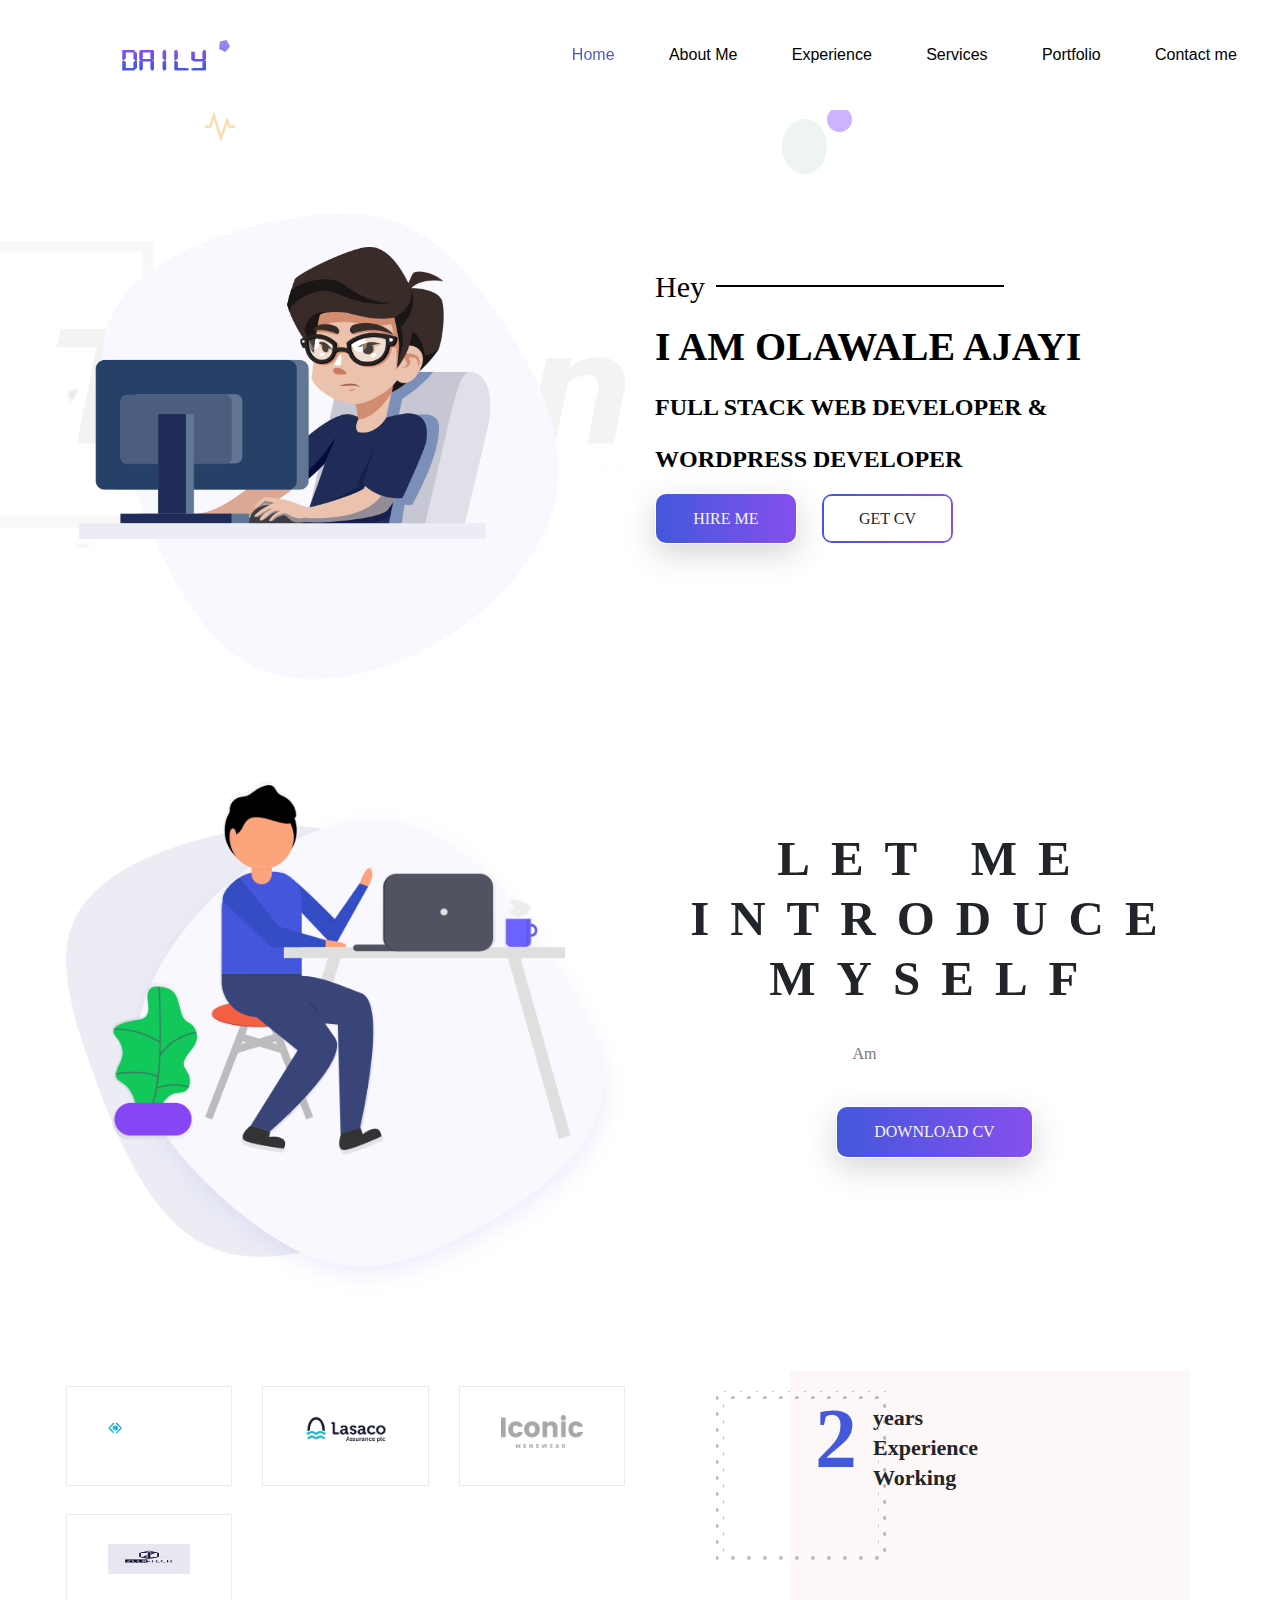
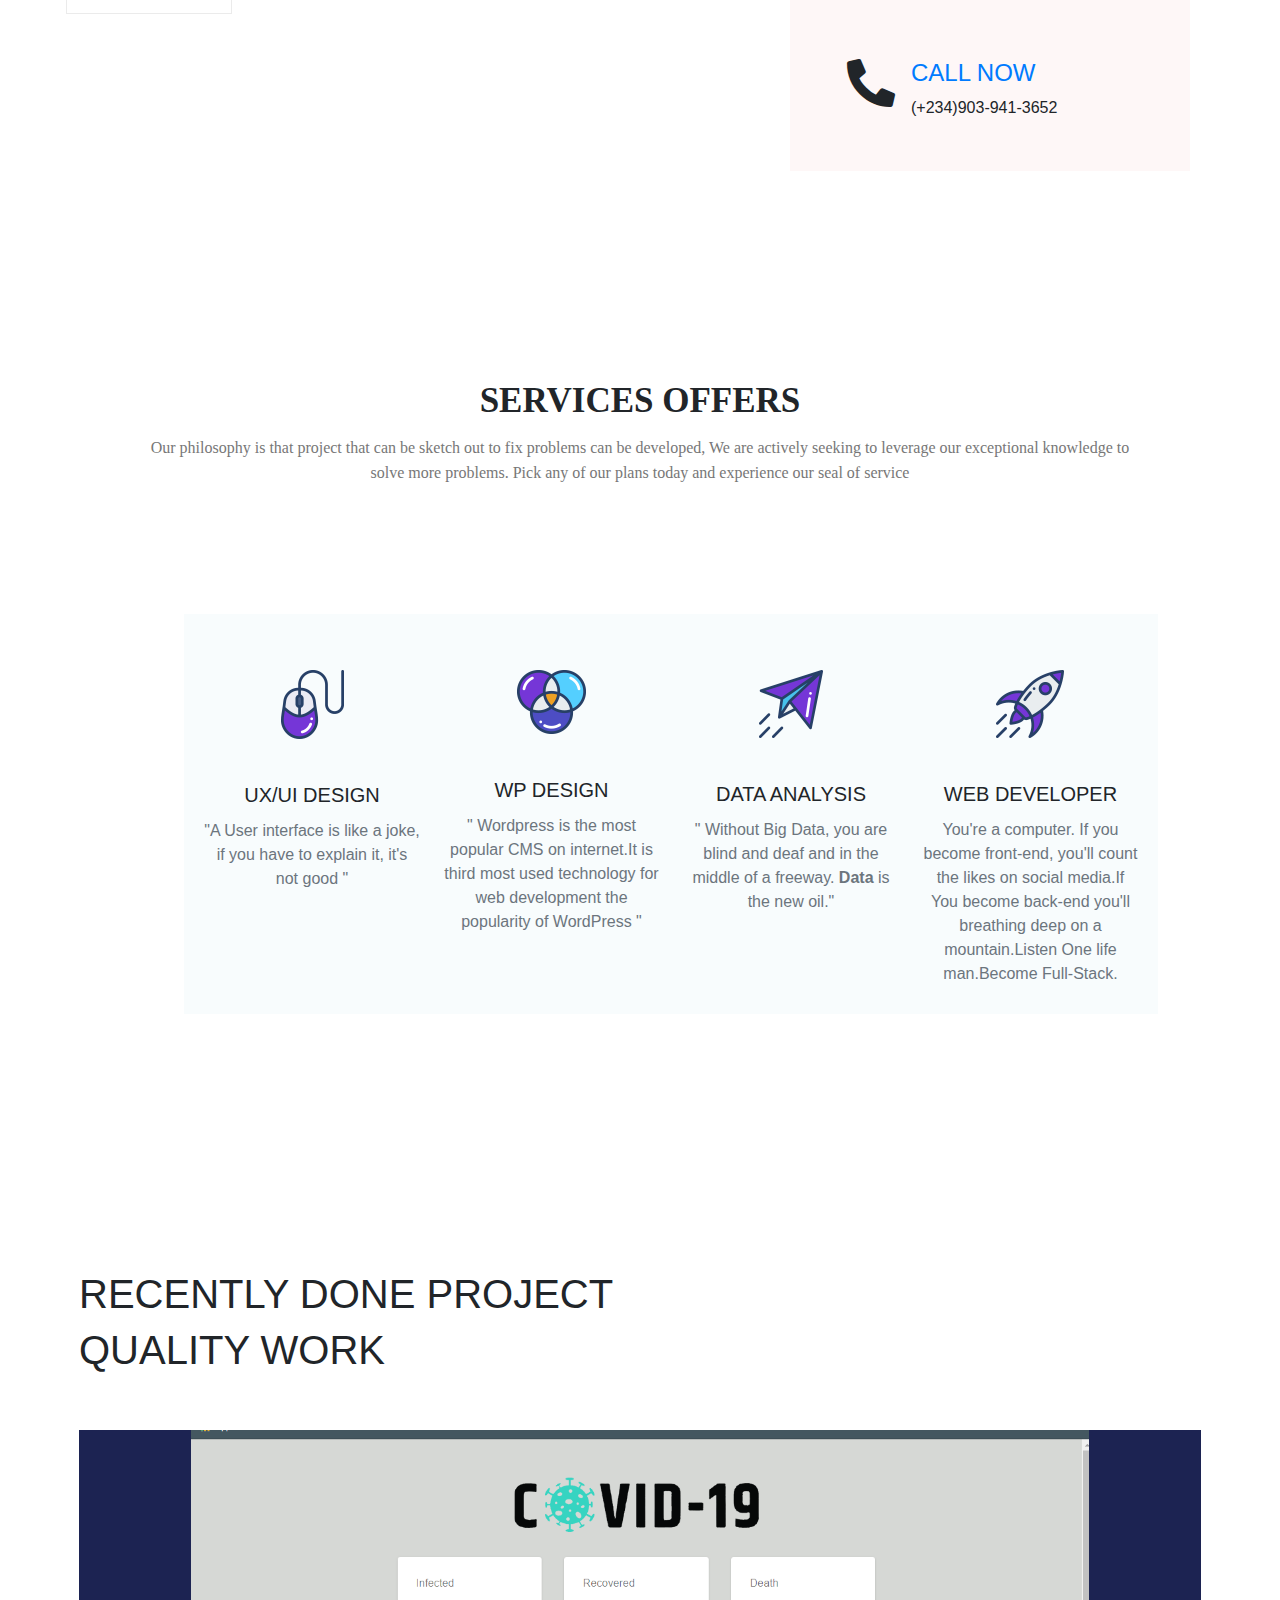
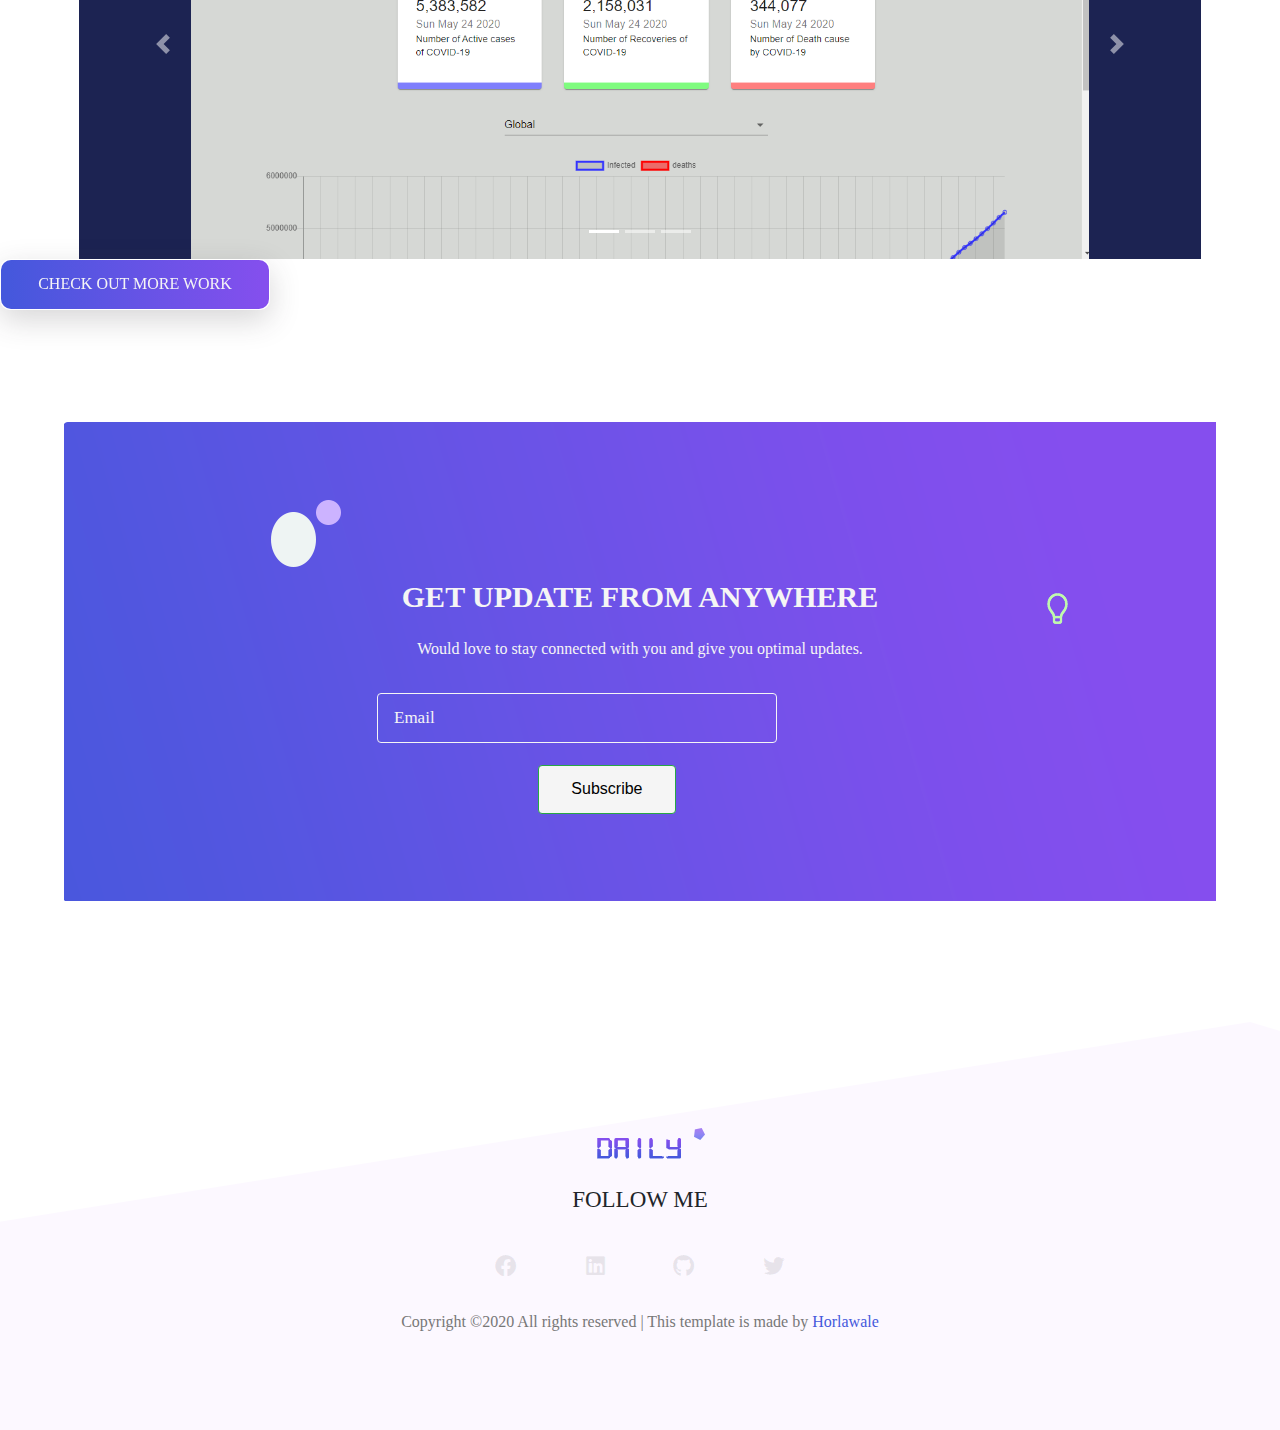
<file: index.html>
<!DOCTYPE html>
<html lang="en">
<head>
    <meta charset="UTF-8">
    <title>Document</title>
    <link rel="stylesheet" href="./css/bootstrap.min.css">
    <link rel="stylesheet" href="./css/all.min.css">
    <link rel="stylesheet" href="./css/style.css">
    <link rel="stylesheet" href="./css/responsive.css">
    <link rel="stylesheet" href="./vendor/owl.carousel/css/owl.carousel.css" type="text/css">
    <link rel="stylesheet" href="./vendor/owl.carousel/css/owl.theme.default.min.css" type="text/css">

</head>
<body>
<!---start header area------>
<header class="header_area">
<div class="main-menu">
         <nav class="navbar navbar-expand-lg navbar-light">
  <a class="navbar-brand" href="#"><img src="images/logo.png" alt="logo"></a>
  <button class="navbar-toggler" type="button" data-toggle="collapse" data-target="#navbarNavDropdown" aria-controls="navbarNavDropdown" aria-expanded="false" aria-label="Toggle navigation">
    <span class="navbar-toggler-icon"></span>
  </button>
  <div class="collapse navbar-collapse" id="navbarNavDropdown">
   <div class="mr-auto"></div>
    <ul class="navbar-nav">
      <li class="nav-item active">
        <a class="nav-link" href="index.html">Home <span class="sr-only">(current)</span></a>
      </li>
      <li class="nav-item">
        <a class="nav-link" href="#about-area">About Me</a>
      </li>
      <li class="nav-item">
        <a class="nav-link" href="#experience">Experience</a>
      </li>
       <li class="nav-item">
        <a class="nav-link" href="#service">Services</a>
      </li>
      <li class="nav-item">
        <a class="nav-link" href="#portfolio">Portfolio</a>
      </li>
       <li class="nav-item">
        <a class="nav-link" href="#contact-me">Contact me</a>
      </li>
    </ul>
  </div>
 </nav>
 </div>
</header>
<!----ending header area----->

<!----Site main area--------->
<main class="site-main">
    <section class="site-banner">
        <div class="container">
            <div class="row">
                <div class="col-lg-6 col-md-12 banner-images">
                    <img src="images/banner/banner-image.png" alt="banner images" class="img-fliud" width="100%">
                </div>
                <div class="col-lg-6 col-md-12 site-title">
                    <h3 class="title-text">Hey</h3>
                    <h1 class="title-text text-uppercase">I am Olawale Ajayi</h1>
                    <h4 class="title-text text-uppercase">Full Stack Web Developer &amp; wordpress developer</h4>
                    <div class="site-buttons">
                        <div class="d-flex flex-row flex-wrap">
                           <a href="contact.html"> <button type="button" class="btn button primary-button mr-4 text-uppercase">Hire Me</button></a>
                            <a href="CV/AJAYI%20OLAWALE%20OLUWAFEMI%20CV.pdf" download="AJAYI OLAWALE OLUWAFEMI CV"><button type="button" class="btn button secondary-button text-uppercase">Get CV</button></a>
                        </div>
                    </div>
                </div>
            </div>
        </div>
    </section>
<!-- =====Start About area======= -->
<section class="about-area" id="about-area">
    <div class="container-fluid">
        <div class="row">
            <div class="col-lg-6 col-md-12">
                <div class="about-image">
                    <img src="./images/about-us.png" alt="About us" class="img-fluid">
                </div>
            </div>
            
            <div class="col-lg-6 col-md-12 about-title">
               <div class="text-center">
                    <h2 class="text-uppercase pt-5">
                    <span>Let me</span>
                    <span>Introduce</span>
                    <span>Myself</span>
                    </h2>
                    <div class="paragraph py-4">
                        <p class="para">
                            Am
                        </p>
                    </div>
                    <a href="CV/AJAYI%20OLAWALE%20OLUWAFEMI%20CV.pdf" download="AJAYI OLAWALE OLUWAFEMI CV"><button type="button" class="btn button primary-button text-uppercase">Download Cv</button></a>
                </div>
            </div>
        </div>
    </div>
</section>
<!-- ===== Close About area======= -->
<!-- ===== branding  area======= -->
<section class="brand-area" id="experience">
    <div class="container-fluid">
        <div class="row">
            <div class="col-xl-6 col-lg-12 col-md-12">
                <div class="first-row row">
                    <div class="col-lg-4 col-md-6 col-sm-6">
                        <div class="single-brand">
                            <img src="./images/brands/logo-with-text.png" alt="brand image">
                        </div>
                    </div>
                    <div class="col-lg-4 col-md-6 col-sm-6">
                        <div class="single-brand">
                            <img src="./images/brands/logo_lasaco.png" alt="brand image">
                        </div>
                    </div>
                    <div class="col-lg-4 col-md-6 col-sm-6">
                        <div class="single-brand">
                            <img src="./images/brands/logo3.png" alt="brand image">
                        </div>
                    </div>
                    <div class="col-lg-4 col-md-6 col-sm-6">
                        <div class="single-brand">
                            <img src="./images/brands/logo_zeek.jpg" alt="brand image">
                        </div>
                    </div>
                    
                </div>
            </div>
            <div class="col-xl-6 col-lg-12 col-md-12">
                <div class="experience-area">
                    <div class="d-flex flex-row years-area">
                    <h2 class="p-3 years">2</h2>
                    <h2>
                         <span>years</span>
                         <span>Experience</span>
                         <span>Working</span>
                    </h2>
                    </div>
                    <div class="d-flex flex-row flex-wrap call-area">
                    <span><i class="fas fa-phone-alt fa-3x px-3"></i></span>
                    <div class="call-now">
                    <a href="#" class="text-uppercase h4 font-roboto">Call Now</a>
                    <span class="font-roboto py-2">(+234)903-941-3652</span>
                    </div>
                    </div>
                    <div class="bg-panel"></div>
                </div>
            </div>
        </div>
    </div>
</section>
<!-- ===== end branding  area======= -->
<!-- ===== start service area======= -->
<section class="services-area" id="service">
   <div class="container">
       <div class="row">
           <div class="col-lg-12 text-center services-title">
               <h1 class="text-uppercase title-text">Services Offers</h1>
               <p class="para">
                   Our philosophy is that project that can be sketch out to fix problems can be developed,
                   We are actively seeking to leverage our exceptional knowledge to solve more problems. Pick any of our plans today and experience our seal of service
               </p>
           </div>
       </div>
       <div class="container services-list">
           <div class="row">
               <div class="col-lg-3 col-md-6 col-sm-12">
                   <div class="services">
                       <div class="service-img text-center py-4">
                           <img src="./images/services/s1.png" alt="services">
                       </div>
                       <div class="card-body text-center">
                           <h5 class="card-title text-uppercase font-roboto">Ux/ui design</h5>
                           <p class="card-text text-secondary">
                            "A User interface is like a joke, if you have to explain it, it's not good "
                           </p>
                       </div>
                   </div>
               </div> 
                <div class="col-lg-3 col-md-6 col-sm-12">
                   <div class="services">
                       <div class="service-img text-center py-4">
                           <img src="./images/services/s2.png" alt="services">
                       </div>
                       <div class="card-body text-center">
                           <h5 class="card-title text-uppercase font-roboto">Wp design</h5>
                           <p class="card-text text-secondary">
                           " Wordpress is the most popular CMS on internet.It is third most used technology for web development the popularity of WordPress "
                           </p>
                       </div>
                   </div>
               </div>              
               <div class="col-lg-3 col-md-6 col-sm-12">
                   <div class="services">
                       <div class="service-img text-center py-4">
                           <img src="./images/services/s3.png" alt="services">
                       </div>
                       <div class="card-body text-center">
                           <h5 class="card-title text-uppercase font-roboto">Data Analysis</h5>
                           <p class="card-text text-secondary">
                          " Without Big Data, you are blind and deaf and in the middle of a freeway.
                            <strong>Data</strong> is the new oil." 
                           </p>
                       </div>
                   </div>
               </div>
               <div class="col-lg-3 col-md-6 col-sm-12">
                   <div class="services">
                       <div class="service-img text-center py-4">
                           <img src="./images/services/s4.png" alt="services">
                       </div>
                       <div class="card-body text-center">
                           <h5 class="card-title text-uppercase font-roboto">Web developer</h5>
                           <p class="card-text text-secondary">
                            You're a computer. If you become front-end,  you'll count the likes on social media.If You become back-end you'll breathing deep on a mountain.Listen One life man.Become Full-Stack.  
                           </p>
                       </div>
                   </div>
               </div>
           </div>
       </div>
   </div> 
</section>
<!-- ===== end service area======= -->
<!-- ===== start project area======= -->
<section class="project-area" id="portfolio">
    <div class="container">
    <div class="project-title pb-5">
          <h1 class="text-uppercase title-h1">Recently Done Project</h1>  
          <h1 class="text-uppercase title-h1">Quality Work</h1>   
     </div>
     <div id="carouselExampleCaptions" class="carousel slide" data-ride="carousel">
  <ol class="carousel-indicators">
    <li data-target="#carouselExampleCaptions" data-slide-to="0" class="active"></li>
    <li data-target="#carouselExampleCaptions" data-slide-to="1"></li>
    <li data-target="#carouselExampleCaptions" data-slide-to="2"></li>
  </ol>
  <div class="carousel-inner">
     <div class="carousel-item active">
      <img src="./images/portfolio/React%20App%20-%20Google%20Chrome.png" class="d-block" alt="Portfolio">
      <div class="carousel-caption d-none d-md-block">
        <h5></h5>
        <p></p>
      </div>
    </div>
    <div class="carousel-item">
      <img src="./images/portfolio/moviez.png" class="d-block" alt="Portfolio">
      <div class="carousel-caption d-none d-md-block">
        <h5></h5>
        <p></p>
      </div>
    </div>
    <div class="carousel-item">
      <img src="./images/portfolio/BeeFood1.JPG" class="d-block" alt="Portfolio">
      <div class="carousel-caption d-none d-md-block">
        <h5></h5>
        <p></p>
      </div>
    </div>
    <div class="carousel-item">
      <img src="./images/portfolio/React%20App%20-%20Google.png" class="d-block" alt="Portfolio">
      <div class="carousel-caption d-none d-md-block">
        <h5></h5>
        <p></p>
      </div>
    </div>
  </div>
  <a class="carousel-control-prev" href="#carouselExampleCaptions" role="button" data-slide="prev">
    <span class="carousel-control-prev-icon" aria-hidden="true"></span>
    <span class="sr-only">Previous</span>
  </a>
  <a class="carousel-control-next" href="#carouselExampleCaptions" role="button" data-slide="next">
    <span class="carousel-control-next-icon" aria-hidden="true"></span>
    <span class="sr-only">Next</span>
  </a>
</div>
    </div>
     <a href="https://github.com/Horlawale-ui"target="_blank"><button type="button" class="btn button primary-button text-uppercase">Check Out more work</button></a>
    
</section>
<!-- ===== stop project area======= -->

<!-- ===== Subscribe  area======= -->
<section class="subscribe-us-area" id="contact-me">
    <div class="container subscribe">
        <div class="row">
            <div class="col-lg-12 text-center subscribe-title">
                <h4 class="text-uppercase">Get Update From anywhere</h4>
                <p class="para">Would love to stay connected with you and give you optimal updates.</p>
            </div>
        </div>
        <div class="d-sm-flex justify-content-center">
            <form class="w-50">
                <div class="row d-flex flex-row flex-wrap">
                    <div class="w-50 input-textbox">
                        <input type="text" id="txtemail" class="form-control" placeholder="Email">
                    </div>
                    <div class="btn-submit">
                        <button type="submit" class="btn btn-success float-right">Subscribe</button>
                    </div>
                </div>
            </form>
        </div>
    </div>
</section>
<!-- ===== End Subscribe  area======= -->
</main>
<!---- End site main area--------->
<!---- Footer area--------->
    <footer class="footer-area">
        <div class="container">
            <div class="">
                <div class="site-logo text-center py-4">
                    <a href="#"><img src="./images/logo.png" alt="logo"></a>
                </div>
                <div class="social text-center">
                    <h5 class="text-uppercase">Follow me</h5>
                    <a href="https://web.facebook.com/Olezywalex/"target="_blank"><i class="fab fa-facebook"></i></a>
                    <a href="https://www.linkedin.com/in/ajayi-olawale-107674192/"target="_blank"><i class="fab fa-linkedin"></i></a>
                    <a href="https://github.com/Horlawale-ui"target="_blank"><i class="fab fa-github"></i></a>
                    <a href="https://twitter.com/Thenameis_Horla"target="_blank"><i class="fab fa-twitter"></i></a>
                </div>
                <div class="copyrights text-center">
                    <p class="para">
                        Copyright ©2020 All rights reserved | This template is made by
                        <a href="index.html"><span style="color: var(--primary-color);">Horlawale</span></a>
                    </p>
                </div>
            </div>
        </div>
    </footer>


<!----End Footer area--------->

<script src="./js/jquery.js" type="text/javascript"></script>
<script src="./js/bootstrap.min.js" type="text/javascript"></script>
<script src="./js/scripts.js" type="text/javascript"></script>
<script src="./vendor/owl.carousel/js/jquery.min.js" type="text/javascript"></script>
<script src="./vendor/owl.carousel/js/owl.carousel.js" type="text/javascript"></script>
</body>
</html>
</file>
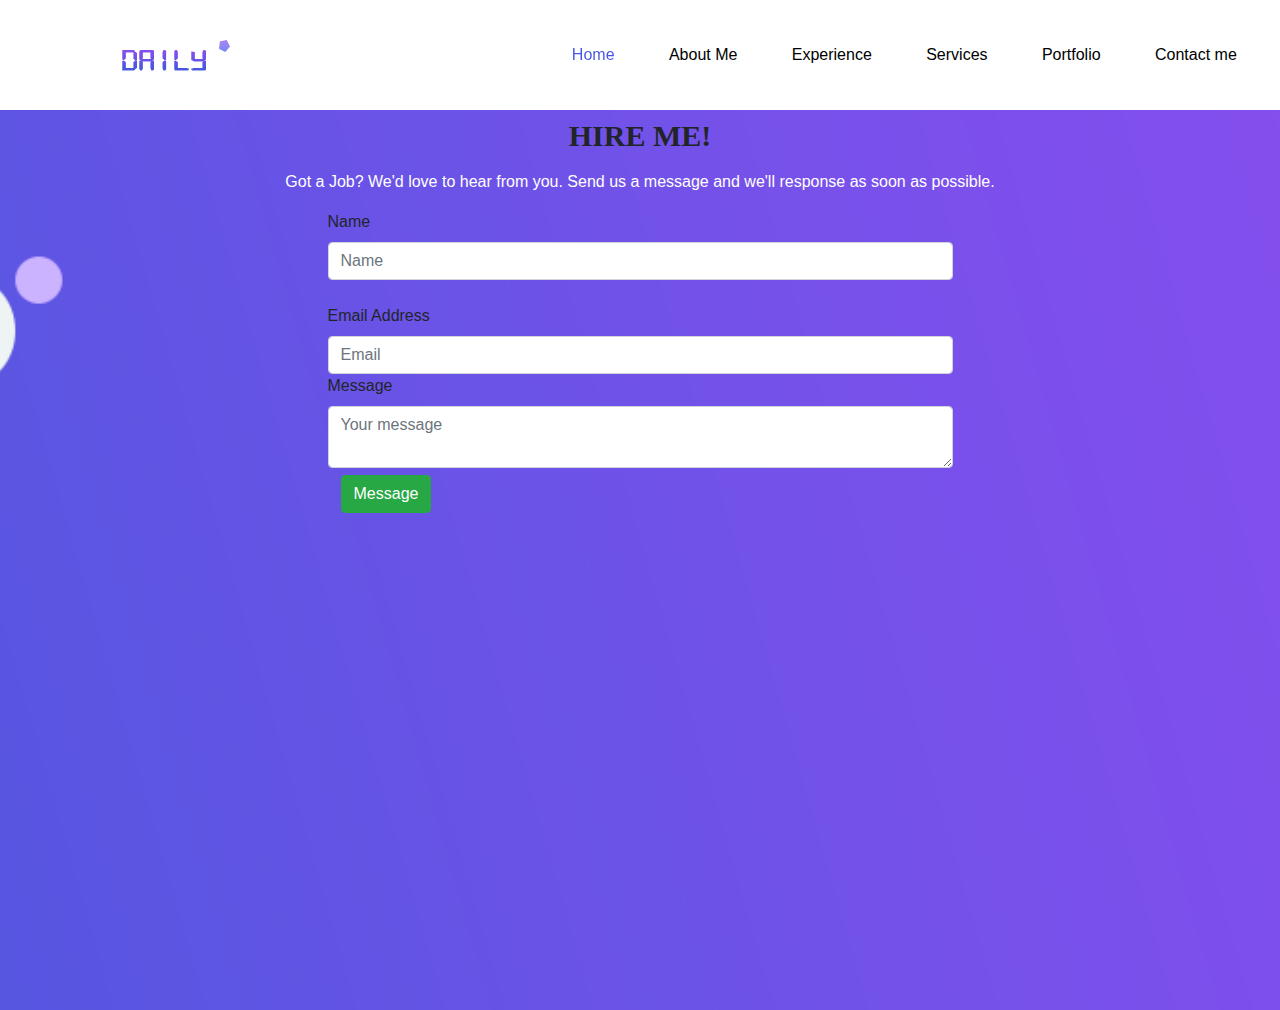
<file: contact.html>
<!DOCTYPE html>
<html lang="en">
<head>
    <meta charset="UTF-8">
    <title>Ajayi Olawale</title>
    <link rel="stylesheet" href="./css/bootstrap.min.css">
    <link rel="stylesheet" href="./css/all.min.css">
    <link rel="stylesheet" href="./css/style.css">
    <link rel="stylesheet" href="./css/responsive.css">
    <link rel="stylesheet" href="./vendor/owl.carousel/css/owl.carousel.css" type="text/css">
    <link rel="stylesheet" href="./vendor/owl.carousel/css/owl.theme.default.min.css" type="text/css">
</head>
<body>
<header class="header_area">
<div class="main-menu">
 <nav class="navbar navbar-expand-lg navbar-light">
  <a class="navbar-brand" href="#"><img src="images/logo.png" alt="logo"></a>
  <button class="navbar-toggler" type="button" data-toggle="collapse" data-target="#navbarNavDropdown" aria-controls="navbarNavDropdown" aria-expanded="false" aria-label="Toggle navigation">
    <span class="navbar-toggler-icon"></span>
  </button>
  <div class="collapse navbar-collapse" id="navbarNavDropdown">
   <div class="mr-auto"></div>
    <ul class="navbar-nav">
      <li class="nav-item active">
        <a class="nav-link" href="index.html">Home <span class="sr-only">(current)</span></a>
      </li>
      <li class="nav-item">
        <a class="nav-link" href="#about-area">About Me</a>
      </li>
      <li class="nav-item">
        <a class="nav-link" href="#experience">Experience</a>
      </li>
       <li class="nav-item">
        <a class="nav-link" href="#service">Services</a>
      </li>
      <li class="nav-item">
        <a class="nav-link" href="#portfolio">Portfolio</a>
      </li>
       <li class="nav-item">
        <a class="nav-link" href="#contact-me">Contact me</a>
      </li>
    </ul>
  </div>
 </nav>
 </div>
</header>

<div class="container-fluid contact-form" style=>
         <div class="row">
           <div class="col-lg-12 text-center services-title">
               <h1 class="text-uppercase title-text">Hire ME!</h1>
               <p class="parag">
                   Got a Job? We'd love to hear from you. Send us a message and we'll response as soon as possible.
               </p>
           </div>
       </div>
    <div class="d-sm-flex justify-content-center">
    <form class="w-50">
      <div class="row d-flex flex-row flex-wrap">
            <div class="col input-textbox">
               <div class="name">
                   <label for="Name">Name</label><br>
                <input type="text" id="txtname" class="form-control" placeholder="Name">
               </div><br>
                <div class="email">
                   <label for="Email">Email Address</label><br>
                <input type="text" id="txtemail" class="form-control" placeholder="Email">
               </div>
                <div class="message">
                   <label for="Message">Message</label><br>
              <textarea name="message" id="txtmessage" class="form-control" placeholder="Your message"></textarea>
               </div>
               <div class="btn">   
                <div class="btn-submit">
                   <button type="submit" class="btn btn-success">Message</button>
                 </div>
                 </div>    
            </div>
        </div>
     </form>
   </div>
 </div>
</body>
</html>
</file>
<file: css/style.css>
/*---importing font from font css-----*/
@import url(font.css);

/*---importing variables for css-----*/
@import url(./partials/_variables.css);
/*---importing variables for css-----*/
@import url(./partials/_global.css);

/*------Start navigation-----*/
.header_area .main-menu .navbar .navbar-brand{
padding: 0 2rem 0 5rem;
}
.header_area .main-menu .navbar{
    padding: 1rem 10rem;
}
.header_area .main-menu .nav-item .nav-link {
    font-family: var(--roboto)
    text-transform: uppercase;
    font-weight: 500;
    padding: 1.7rem;
    color: black;
}

.header_area .main-menu .navbar-nav .active a{
    background: linear-gradient(90deg, #4458dc 0%, #454fee 100%);
    -webkit-background-clip: text;
    -webkit-text-fill-color: transparent;
    user-select: none;
}
.header_area .main-menu .navbar-nav a .hover{
    background: linear-gradient(90deg, #4458dc 0%, #454fee 100%);
    -webkit-background-clip: text;
    -webkit-text-fill-color: transparent;
    user-select: none;
}

/*------close navigation-----*/

/*------banner areas-----*/
.site-main .site-banner{
background: url(../images/banner/home-banner.png) no-repeat 0% 40%;
color: black;
}
.site-main .site-banner .container {
    padding-top: 8%;
    padding-bottom: 5%;
}
.site-main .site-banner .site-title h3{
    padding-top: 3rem;
    font-weight: 500;
}
.site-main .site-banner .site-title h3::after{
    content: '';
    height: 2px;
    width: 18rem;
    background: black;
    display: inline-block;
    margin-left: 2%;
    transform: translateY(-10px);
}
.site-main .site-banner .site-title h1{
    font-size: 2.5rem;
}
.site-main .site-banner .site-title h4{
    font-size: 1.5rem;
}
.site-main .site-banner .banner-images >img{
    width: 30rem;
}

/*------ end banner areas-----*/


/*------start about areas-----*/
.site-main .about-area{
    padding: 8rem 5rem;
}

.site-main .about-area .about-title h2 > span{
    display: block;
    font: normal bold 49px/60px var(--roboto);
    letter-spacing: 21px;
}
.site-main .about-area .about-title .paragraph{
    width: 75%;
}
/*------end about areas-----*/

/*------Brand areas-----*/
.site-main .brand-area{
  padding: 1rem 10rem;
 margin-bottom: 4rem;
}

.site-main .brand-area .first-row .col-lg-4{
    display: flex;
    justify-content: center;
}
.site-main .brand-area .first-row .col-lg-4 >.single-brand{
    border: 1px solid var(--border-color);
    text-align: center;
    padding: 1.8rem 0rem;
    margin: .9rem 0;
    width: 180px;
    height: 100px;
    cursor: pointer;
    transition: transform .4s ease;
}
.site-main .brand-area .first-row .col-lg-4 >.single-brand>img{
    width: 50%;
}
.site-main .brand-area .first-row .col-lg-4 >.single-brand:hover{
    box-shadow: var(--box-shadow);
    transform: scale(1.1);
}
.site-main .brand-area .first-row .col-lg-4 >.single-brand:hover>img{
   filter: brightness(0.15);
}
.site-main .brand-area .experience-area{
    padding-left: 1rem;
}
.site-main .brand-area .experience-area span{
    display: block;
}
.site-main .brand-area .experience-area .years-area{
    background: url(../images/client-info-bg.png)no-repeat 45px 20px;
    padding: 2rem 0;
    width: 20rem;
    height: 18rem;
    padding-left: 8rem;
    position: relative;
}
.site-main .brand-area .experience-area .bg-panel{
    position: absolute;
    left:-190px; top:0%;
    background: #e029290a;
    width: 400px;
    height: 400px;
    margin-left: 340px;
    z-index: -1;
}
.site-main .brand-area .experience-area .years-area .years{
    font: normal bold 84px/40px var(--roboto);
    color: var(--primary-color);
    z-index: 2;
}
.site-main .brand-area .experience-area .years-area h2 >span{
    font: normal 600 22px/30px var(--roboto);
}
.site-main .brand-area .experience-area .call-area{
    padding-left: 10rem;
}
/*------ stop Brand areas-----*/

/*------ start Service areas-----*/

.site-main .services-area{
    padding: 7rem 2rem;
}
.site-main .services-area .services-title{
padding: 0 14rem;
}
.site-main .services-area .services-title h1{
    font-size: 35px;
}
.site-main > .services-area .services{
    background: rgba(248,252,253,0.973);
    padding: 2rem 0;
    width: 16rem;
    height: 25rem;
    margin: 5rem .5rem;
    transition: box-shadow .7s ease;
}
.site-main > .services-area .services:hover{
    box-shadow: var(--box-shadow);
}
/*------ start Service areas-----*/
/*------ start portfolio areas-----*/
.site-main .project-area{
    padding: 4rem 0;
}
.site-main .project-area .carousel-inner .carousel-item {
    background-color: #1c2352;;
    font: normal 500 16px/130px var(--roboto);
    text-transform: uppercase;
}
.site-main .project-area .carousel-inner .carousel-item img{
    width: 80%;
    height: 50%;
    margin-left: auto;
    margin-right: auto;
}
.site-main .project-area .carousel-inner .carousel-item .carousel-caption{
    color: var(--text-color);
    margin-bottom: -100px;
}

/*------ End portfolio areas-----*/

/*------Subscribe  areas-----*/
.site-main .subscribe-us-area .subscribe{
    background: url(../images/subscribe-bg.png) no-repeat;
    padding: 10rem 5rem;
    margin: 3rem auto;
}
.site-main .subscribe-us-area .subscribe .subscribe-title h4{
    font: normal 700 30px/30px var(--roboto);
    color: whitesmoke;
}
.site-main .subscribe-us-area .subscribe .subscribe-title p{
    color: whitesmoke;
    padding: 1rem 4rem;
}
.site-main .subscribe-us-area .subscribe form .input-textbox input{
    width: 400px;
    padding: 1.5rem 1rem;
    border: 1px solid whitesmoke;
    background: transparent;
    color: white;
    font: normal 500 17px/20px var(--roboto);
}

.site-main .subscribe-us-area .subscribe form .input-textbox input::placeholder{
    color: whitesmoke;
}

.site-main .subscribe-us-area .subscribe form .btn-submit{
    width: 25%;
}
.site-main .subscribe-us-area .subscribe form .btn-submit button{
    background: whitesmoke;
    color: #000;
    padding: .7rem 2rem;
    margin: 4.5rem 6rem 0 0;
}
/*------End Subscribe  areas-----*/
/* Footer Area */ 

footer.footer-area{
    padding: 5rem 0;
    background: url(../images/footer-bg.png) no-repeat;
}

footer.footer-area .social h5{
    font: normal 500 23px/ 30px var(--roboto);
}

footer.footer-area .social a > i{
    font-size:22px;
    padding: 2rem;
    color: var(--border-color);
}

footer.footer-area .social a:hover > i{
    color: var(--primary-color);
}
/* End Footer */ 

/* Conntact from */
.contact-form{
    background: url(../images/subscribe-bg.png);
    background-position: center;
    background-size: cover;
    height: 100vh;
    padding-bottom: 50px;
}
.contact-form .parag{
    color: white;
}
/* End Conntact from */
</file>
<file: css/responsive.css>
/* if the viewport is equal to 340px or less than that */ 
@media only screen and (max-width: 340px){
    .header_area .main-menu .navbar,
    .header_area .main-menu .navbar .navbar-brand,
    .site-main .subscribe-us-area .subscribe .subscribe-title,
    .site-main .subscribe-us-area .subscribe .subscribe-title p, h4,
    .site-main .services-area,
    .site-main .subscribe-us-area .subscribe
    {
        padding: 2%;
        margin: 0%;
    }

    .site-main .site-banner .site-title h1{
        font-size: 20px;
    }

    .site-main .subscribe-us-area .subscribe form .input-textbox input{
        width: 15rem    !important;
    }

    .site-main > .services-area .services{
        width: 13rem;
    }
}

/* if the viewport is equal to 792px or less than that */ 
@media only screen and (max-width: 792px){
    .site-main .about-area .about-title h2 > span{
        font-size: 31px;
        letter-spacing: 10px;
    }

    .site-main .brand-area .experience-area .years-area{
        padding-left: 1%;
        width: 49%;
    }

    .site-main .brand-area .experience-area .bg-panel{
        margin-left: 30%;
        width: 80%;   
    }

    .site-main .brand-area .experience-area .call-area{
        padding-left: 3%;
    }

    .site-main .project-area .button-group button{
        font: normal 500 18px/40px var(--roboto);
    }

    .site-main .about-area .about-title p{
        padding: 0%;
    }

    .site-main .subscribe-us-area .subscribe form .input-textbox input{
        width: 20rem;
        margin: 5%;
    }
    .site-main .site-banner .banner-images > img{
        width: 100%;
    }
    .site-main .site-banner .banner-images{
        width: 40%;
        position: absolute;
        left: 60%;
    }
    .site-main .site-banner .site-title h3::after{
        width: 60%;
    }
    .site-main .site-banner .site-title{
        width: 60%;
        float: left;
    }
    .site-main .site-banner .site-title h1{
        font-size: 2rem;
    }
    .site-main .site-banner .site-title h4{
        font-size: 1rem;
    }
    .site-main .site-banner .site-title .button{
        padding: .8rem 1.2rem;
    }
    .site-main .about-area .about-title .paragraph{
        width: 100%;
    }
    .about-area .container-fluid .about-image{
        display: none;
    }
    .site-main .brand-area .experience-area{
        padding-left: 20%;
    }
    footer.footer-area{
        padding: 0 0 5rem;
    }
    .site-main .subscribe-us-area .subscribe{
        padding: 10rem 0 5rem;
        margin: 3rem auto 0;
    }
    .site-main .subscribe-us-area .subscribe form .btn-submit button{
        margin: 4.5rem 0 0;
    }
}


/* if the viewport is equal to 1910px or less than that */ 
@media only screen and (max-width: 1910px){
    .header_area .main-menu .navbar{
        padding: 1rem;
    }

    .container{
        max-width: 90%;
    }

    .site-main .brand-area,
    .site-main .services-area .services-title,
    .site-main .about-area{
        padding: 3% 4%;
    }

}
</file>
